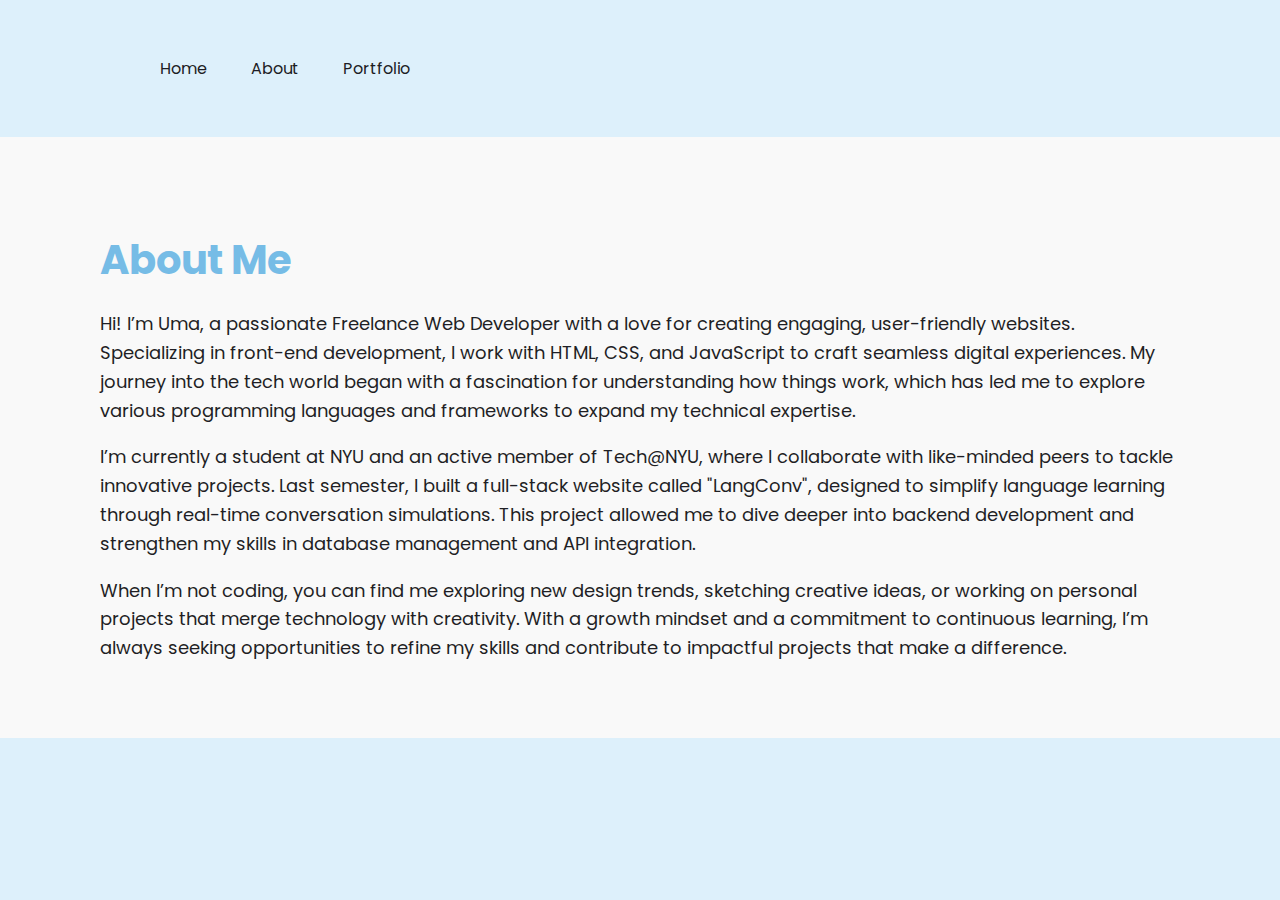
<file: about.html>
<!DOCTYPE html>
<html lang="en">
<head>
    <meta charset="UTF-8">
    <meta name="viewport" content="width=device-width, initial-scale=1.0">
    <link rel="stylesheet" href="style.css">
    <title>About Me - Uma</title>
</head>
<body>
    <nav>
        <!--
        <img src="https://drive.google.com/uc?id=1bmqQiELHDLqYEc5Rntb9VUfAi20j1zet" class="logo" alt="My Logo" />
        -->
        <ul>
            <li><a href="index.html">Home</a></li>
            <li><a href="about.html">About</a></li>
            <li><a href="portfolio.html">Portfolio</a></li>
        </ul>
    </nav>

    <div class="about">
        <h2>About Me</h2>
        <p>
            Hi! I’m Uma, a passionate Freelance Web Developer with a love for creating engaging, user-friendly websites. Specializing in front-end development, I work with HTML, CSS, and JavaScript to craft seamless digital experiences. My journey into the tech world began with a fascination for understanding how things work, which has led me to explore various programming languages and frameworks to expand my technical expertise.        </p>
        <p>
            I’m currently a student at NYU and an active member of Tech@NYU, where I collaborate with like-minded peers to tackle innovative projects. Last semester, I built a full-stack website called "LangConv", designed to simplify language learning through real-time conversation simulations. This project allowed me to dive deeper into backend development and strengthen my skills in database management and API integration.

        </p>
        <p>
            When I’m not coding, you can find me exploring new design trends, sketching creative ideas, or working on personal projects that merge technology with creativity. With a growth mindset and a commitment to continuous learning, I’m always seeking opportunities to refine my skills and contribute to impactful projects that make a difference.

        </p>
    </div>
</body>
</html>
</file>
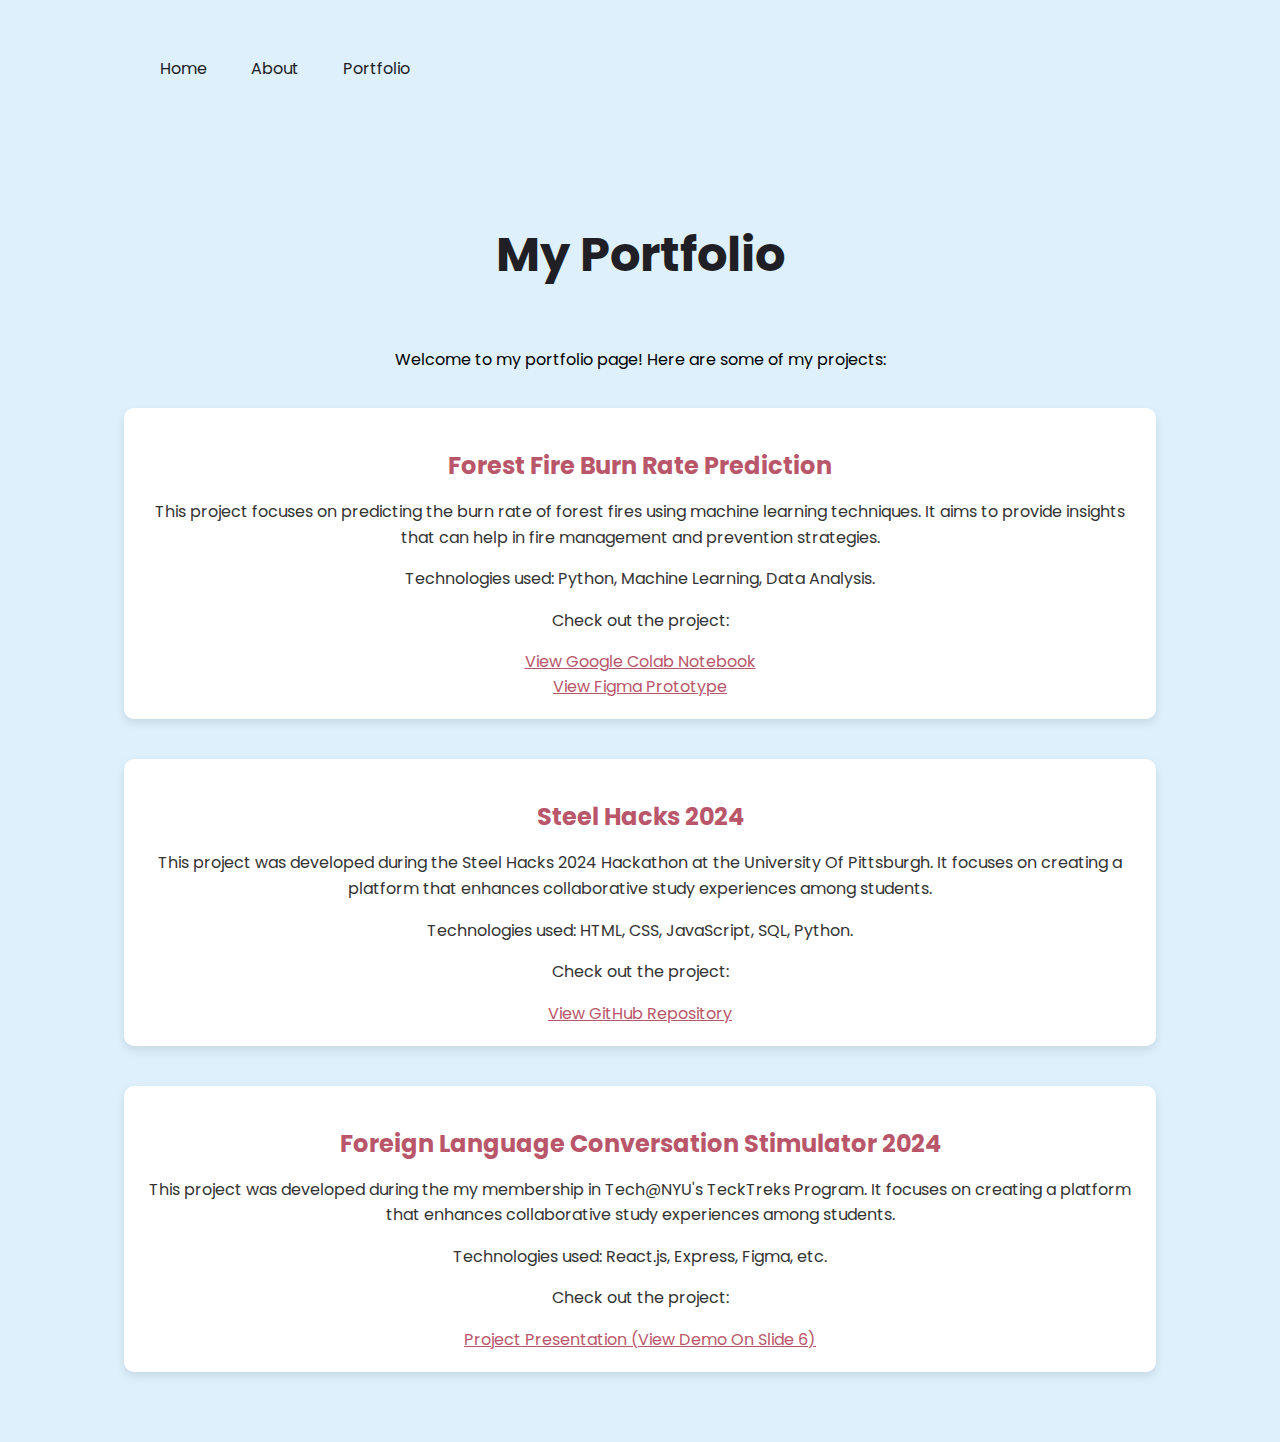
<file: portfolio.html>
<!DOCTYPE html>
<html lang="en">
<head>
    <meta charset="UTF-8">
    <meta name="viewport" content="width=device-width, initial-scale=1.0">
    <title>Portfolio</title>
    <link rel="stylesheet" href="style.css"> <!-- Link to your CSS file -->
</head>
<body>
    <nav>
        <!--
          <img src="https://drive.google.com/uc?id=1bmqQiELHDLqYEc5Rntb9VUfAi20j1zet" class="logo" alt="My Logo" />
          -->
        <ul>
            <li><a href="index.html">Home</a></li>
            <li><a href="about.html">About</a></li>
            <li><a href="portfolio.html">Portfolio</a></li>
        </ul>
    </nav>

    <div class="portfolio-content">
        <h1>My Portfolio</h1>
        <p>Welcome to my portfolio page! Here are some of my projects:</p>

        <div class="project">
            <h2>Forest Fire Burn Rate Prediction</h2>
            <p>This project focuses on predicting the burn rate of forest fires using machine learning techniques. It aims to provide insights that can help in fire management and prevention strategies.</p>
            <p>Technologies used: Python, Machine Learning, Data Analysis.</p>
            <p>Check out the project:</p>
            <ul>
                
                <li><a href="https://colab.research.google.com/drive/1G9Ndg3NKdwbiBzPxaq1f0hvNzqLUyiO0#scrollTo=IS9korXkf34I" target="_blank">View Google Colab Notebook</a></li>
                <li><a href="https://www.figma.com/proto/qt06BZGgVX5glogMPeiHIs/Untitled?node-id=33-685" target="_blank">View Figma Prototype</a></li>
            </ul>
        </div>


        <div class="project">
                <h2>Steel Hacks 2024</h2>
                <p>This project was developed during the Steel Hacks 2024 Hackathon at the University Of Pittsburgh. It focuses on creating a platform that enhances collaborative study experiences among students.</p>
                <p>Technologies used: HTML, CSS, JavaScript, SQL, Python.</p>
                <p>Check out the project:</p>
                <ul>
                    <li><a href="https://github.com/ForgotTheFish79/SteelHack2024" target="_blank">View GitHub Repository</a></li>
                </ul>
            </div>

            <!-- Add more project sections as needed -->
      
        <div class="project">
            <h2>Foreign Language Conversation Stimulator 2024</h2>
            <p>This project was developed during the my membership in Tech@NYU's TeckTreks Program. It focuses on creating a platform that enhances collaborative study experiences among students.</p>
            <p>Technologies used: React.js, Express, Figma, etc.</p>
            <p>Check out the project:</p>
            <ul>
                <li><a href="https://docs.google.com/presentation/d/1Odwf1trw60K6KOYak4bu3H5Z2Dqj7i_SdPmVQ-uxeTo/edit?usp=sharing" target="_blank">Project Presentation (View Demo On Slide 6)</a></li>
            </ul>
        </div>

   
    </div>

</body>
</html>
</file>
<file: style.css>
@import url("https://fonts.googleapis.com/css2?family=Poppins:wght@400;500;600;700&display=swap");

body {
  margin: 0;
  padding: 0;
  background-color: #DDF0FB;
  box-sizing: border-box;
  font-family: "Poppins", sans-serif;
}
html {
  scroll-behavior: smooth;
}
a {
  text-decoration: none;
}
.hero { 
  width: 100%;
  height: 100vh;
  background: url(img/bg.png);
  background-size: cover;
}
nav {
  display: flex;
  align-items: center;
  justify-content: space-between;
  padding: 30px 100px;
}
.logo {
  max-height: 60px; /* Adjust height as needed */
  margin-right: 20px; /* Space between logo and menu */
  background-color: #ddd; /* Temporary background to see the logo area */
}
nav ul li {
  list-style: none;
  display: inline-block;
  padding: 10px 20px;
}
nav ul li a {
  color: #1d1d24;
  position: relative;
  padding: 5px 0;
}
nav ul li a:hover {
  color: #3F3F0D;
}
nav ul li a:after {
  content: "";
  position: absolute;
  left: 0;
  width: 0;
  height: 3px;
  background: #3F3F0D;
  transition: 0.3s;
  bottom: 0;
}
nav ul li a:hover:after {
  width: 100%;
}
.btn {
cursor: pointer;
  color: #fff;
  font-size: 16px;
  text-transform: uppercase;
  letter-spacing: 2px;
  padding: 16px 40px;
  border-radius: 500px;
  display: inline-block;
  font-weight: 500;
  transition: all 0.4s ease-in-out;
  background-size: 152% 100%;
  background: #76BCE6;
  border: 2px solid #76BCE6;
  box-shadow: 0px 8px 15px rgba(0, 0, 0, 0.1);

}
.btn:hover {
  background: transparent;
  border-color: #669EC0;
  color: #669EC0;
  transform: translateY(-5px);
  box-shadow: 0px 12px 20px rgba(0, 0, 0, 0.2);
}
.content {
  position: absolute;
  top: 35%;
  left: 8%;
}
.content .title {
  color: #0a0a0a;
  font-size: 15px;
  text-transform: uppercase;
  letter-spacing: 4px;
  display: inline-block;
  margin-bottom: 20px;
  background: linear-gradient(
    120deg,
    #1c99fe 20.69%,
    #7644ff 50.19%,
    #fd4766 79.69%
  );
  -webkit-background-clip: text;
  -webkit-text-fill-color: transparent;
}
.content h1 {
  color: #1f1f25;
  font-size: 75px;
  font-weight: 900;
  line-height: 90px;
  text-transform: inherit;
  width: 70%;
}
.content h1 span {
  color: #669EC0;
}
.content p {
  width: 55%;
  color: #202020;
  margin-top: 25px;
  margin-bottom: 30px;
}
.about {
  padding: 60px 100px; /* Adjust padding as needed */
  background-color: #f9f9f9; /* Light background for contrast */
  color: #1f1f25; /* Text color */
}
.about h2 {
  font-size: 40px;
  color: #76BCE6; /* Matching your theme color */
  margin-bottom: 20px;
}
.about p {
  font-size: 18px;
  line-height: 1.6; /* Improved readability */
  margin-bottom: 15px;
}
.portfolio-content {
  display: flex;
  flex-direction: column;
  align-items: center;
  padding: 50px 20px;
  text-align: center;
}
.portfolio-content h1 {
  color: #1f1f25;
  font-size: 48px;
  margin-bottom: 40px;
}
.project {
  background: white;
  border-radius: 10px;
  padding: 20px;
  margin: 20px 0;
  width: 80%;
  box-shadow: 0 4px 10px rgba(0, 0, 0, 0.1);
  transition: transform 0.3s, box-shadow 0.3s;
}

.project:hover {
  transform: translateY(-5px);
  box-shadow: 0 8px 20px rgba(0, 0, 0, 0.2);
}
.project h2 {
  color: #b9566a;
  font-size: 24px;
  margin-bottom: 10px;
}

.project a {
  color: #b9566a;
  text-decoration: underline;
  transition: color 0.3s;
}

.project a:hover {
  color: #1c99fe;
}
.project ul {
    list-style: none; /* Remove bullet points */
    padding: 0; /* Remove padding */
    margin: 0; /* Remove margin */
}
.project p {
  color: #333;
  line-height: 1.6;
}

/* Dark Mode */
body.dark-mode {
    background-color: #181818;
    color: #f5f5f5;
  transition: background-color 0.5s, color 0.5s;
}

body.dark-mode nav ul li a {
    color: #f5f5f5;
}
body.dark-mode .content p {
  color: #0F4378; /* Light color for dark mode */
  
}
body.dark-mode .content h1 span {
  color: #6A747E  ; /* Bright yellow in dark mode */
}
body.dark-mode .content h1,
body.dark-mode .project h2 {
    color: #0F4378;
}

body.dark-mode .btn {
    background-color: #333;
    border-color: #333;
    color: #f5f5f5;
}

body.dark-mode .btn:hover {
    background-color: transparent;
    border-color: #f5f5f5;
    color: #f5f5f5;
}

body.dark-mode .project {
    background-color: #282828;
    color: #f5f5f5;
}
.reveal {
  opacity: 0;
  transform: translateY(20px);
  transition: opacity 0.6s ease-out, transform 0.6s ease-out;
}

.reveal.active {
  opacity: 1;
  transform: translateY(0);
}
</file>
